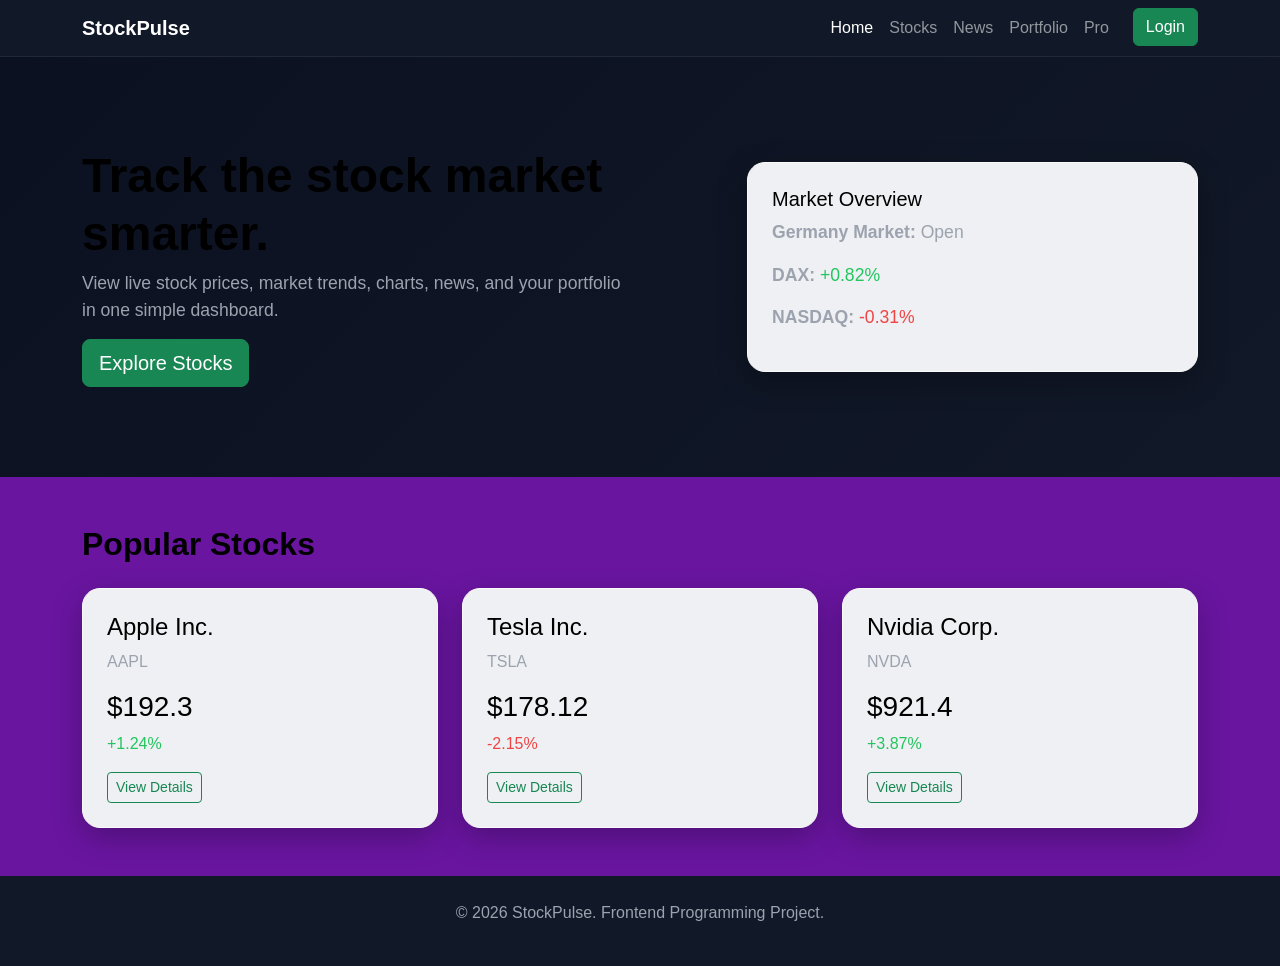
<file: index.html>
<!DOCTYPE html>
<html lang="en">
<head>
  <meta charset="UTF-8" />
  <meta name="viewport" content="width=device-width, initial-scale=1.0" />
  <title>StockPulse | Stock Market App</title>

  <link href="https://cdn.jsdelivr.net/npm/bootstrap@5.3.3/dist/css/bootstrap.min.css" rel="stylesheet">
  <link rel="stylesheet" href="css/style.css">
</head>

<body>

<nav class="navbar navbar-expand-lg navbar-dark app-navbar">
  <div class="container">
    <a class="navbar-brand fw-bold" href="index.html">StockPulse</a>

    <button class="navbar-toggler" type="button" data-bs-toggle="collapse" data-bs-target="#navbarMenu">
      <span class="navbar-toggler-icon"></span>
    </button>

    <div class="collapse navbar-collapse" id="navbarMenu">
      <ul class="navbar-nav ms-auto">
        <li class="nav-item"><a class="nav-link active" href="index.html">Home</a></li>
        <li class="nav-item"><a class="nav-link" href="stock.html">Stocks</a></li>
        <li class="nav-item"><a class="nav-link" href="news.html">News</a></li>
        <li class="nav-item"><a class="nav-link" href="portfolio.html">Portfolio</a></li>
        <li class="nav-item"><a class="nav-link" href="pro.html">Pro</a></li>
        <li class="nav-item"><a class="btn btn-success ms-lg-3" href="login.html">Login</a></li>
      </ul>
    </div>
  </div>
</nav>

<header class="hero-section">
  <div class="container">
    <div class="row align-items-center">
      <div class="col-md-7">
        <h1>Track the stock market smarter.</h1>
        <p>View live stock prices, market trends, charts, news, and your portfolio in one simple dashboard.</p>
        <a href="stock.html" class="btn btn-success btn-lg">Explore Stocks</a>
      </div>

      <div class="col-md-5 mt-4 mt-md-0">
        <div class="market-card">
          <h5>Market Overview</h5>
          <div id="marketOverview">
            Loading market data...
          </div>
        </div>
      </div>
    </div>
  </div>
</header>

<section class="container my-5">
  <h2 class="section-title">Popular Stocks</h2>

  <div class="row g-4" id="popularStocks">
    <!-- Stock cards will come here from JavaScript -->
  </div>
</section>

<footer class="app-footer">
  <p>© 2026 StockPulse. Frontend Programming Project.</p>
</footer>

<script src="https://cdn.jsdelivr.net/npm/bootstrap@5.3.3/dist/js/bootstrap.bundle.min.js"></script>
<script src="js/components.js"></script>
<script src="js/main.js"></script>
</body>
</html>
</file>
<file: css/style.css>
body {
  background-color: #6915a0;
  color: hsl(0, 0%, 0%);
  font-family: Arial, sans-serif;
}

.app-navbar {
  background-color: #111827;
  border-bottom: 1px solid #1f2937;
}

.hero-section {
  padding: 90px 0;
  background: linear-gradient(135deg, #0b1120, #111827);
}

.hero-section h1 {
  font-size: 3rem;
  font-weight: bold;
}

.hero-section p {
  color: #9ca3af;
  font-size: 1.1rem;
  max-width: 550px;
}

.market-card,
.stock-card {
  background-color: #eef0f3;
  border: 1px solid #fafafa;
  border-radius: 18px;
  padding: 24px;
  box-shadow: 0 10px 30px rgba(0,0,0,0.25);
}

.section-title {
  margin-bottom: 25px;
  font-weight: bold;
}

.stock-symbol {
  color: #9ca3af;
}

.positive {
  color: #22c55e;
}

.negative {
  color: #ef4444;
}

.app-footer {
  text-align: center;
  padding: 25px;
  background-color: #111827;
  color: #9ca3af;
}
</file>
